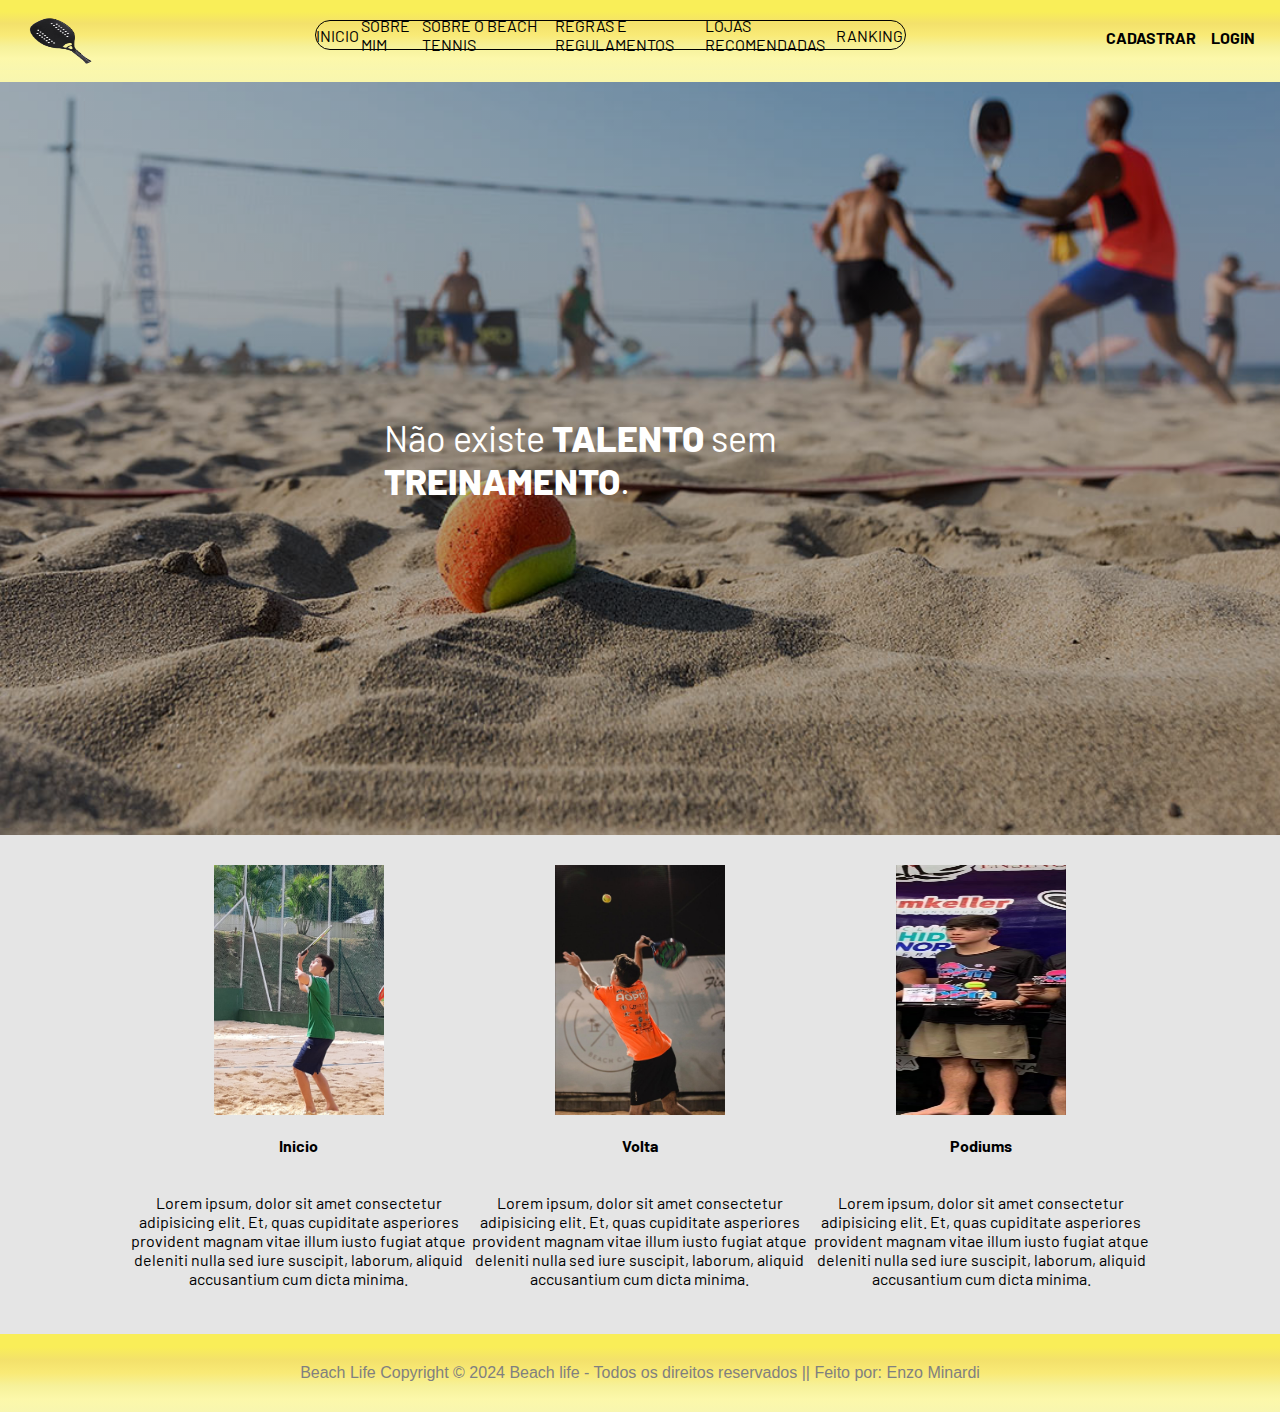
<file: dataviz/web-data-viz/public/index.html>
<!DOCTYPE html>
<html lang="en">

<head>
    <meta charset="UTF-8">
    <meta http-equiv="X-UA-Compatible" content="IE=edge">
    <meta name="viewport" content="width=device-width, initial-scale=1.0">

    <title>Beach life | Página Inicial</title>

    <script src="./js/sessao.js"></script>

    <link rel="stylesheet" href="./css/estilo.css">
    <link rel="icon" href="./assets/saque.jpeg">
    <link rel="preconnect" href="https://fonts.gstatic.com">
</head>

<body>
    <div class="header">   
       <div class="menu">
      <div id="imagem">
          <img class="logo" src="assets/Logob.png" alt="">
      </div>
      <div class="borda">
          <li class="menuItem">
              <a class="linkMenu" href="index.html">INICIO</a>
          </li>
          <li class="menuItem">
              <a class="linkMenu" href="#containerSobre">SOBRE MIM</a>
          </li> 
          <li class="menuItem">
              <a class="linkMenu" href="Quiz.html">SOBRE O BEACH TENNIS</a>
          </li>
          <li class="menuItem">
              <a class="linkMenu" href= "" download>REGRAS E REGULAMENTOS</a>
          </li>
          <li class="menuItem">
              <a class="linkMenu" href="lojas.html">LOJAS RECOMENDADAS</a>
             
          <!-- </li>
          <li class="menuItem">
              <a class="linkMenu" href="#containerEquipe">DESENVOLVEDOR</a>
          </li>
          <li class="menuItem">
              <a class="linkMenu" href="#rodape">CONTATO</a>
          </li> -->
          <li class="menuItem">
              <a class="linkMenu" href="https://www.itftennis.com/en/rankings/beach-tennis-tour-rankings/">RANKING</a>
          </li>
      </div>
      <b><a class="linkMenu1" href="./cadastro.html">CADASTRAR</a></b>
      <!-- <h1 class="barra"> | </h1> -->
     <b><a class="linkMenu2" href="./login.html">LOGIN</a></b>
  </div>
      <!-- <div class="container">
        <h1 class="titulo">AquaTech</h1>
        <ul class="navbar">
          <li class="agora">
            <a href="#">Inicial</a>
          </li>
          <li>
            <a href="simulador.html">Simulador</a>
          </li>
          <li>|</li>
          <li>
            <a href="login.html">Login</a>
          </li>
          <li>
            <a href="cadastro.html">Cadastro</a>
          </li>
        </ul>
      </div> -->
    </div>
  
    <div class="banner">
      <div class="container">
        <p>Não existe <span>TALENTO</span> sem <span>TREINAMENTO</span>.</p>
      </div>
    </div>
  
    <div class="social">
      <div class="container">
        <div class="boxes">
          <div class="box">
            <img src="./assets/crianca.jpeg" style="width: 170px; height: 250px;">
            <h4>Inicio</h4>
            <p>Lorem ipsum, dolor sit amet consectetur adipisicing elit. Et, quas cupiditate asperiores provident magnam
              vitae illum iusto fugiat atque deleniti nulla sed iure suscipit, laborum, aliquid accusantium cum dicta
              minima.</p>
          </div>
          <div class="box">
            <img src="./assets/saque.jpeg" style="width: 170px; height: 250px;">
            <h4>Volta</h4>
            <p>Lorem ipsum, dolor sit amet consectetur adipisicing elit. Et, quas cupiditate asperiores provident magnam
              vitae illum iusto fugiat atque deleniti nulla sed iure suscipit, laborum, aliquid accusantium cum dicta
              minima.</p>
          </div>
          <div class="box">
            <img src="./assets/podio.jpeg" style="width: 170px; height: 250px;">
            <h4>Podiums</h4>
            <p>Lorem ipsum, dolor sit amet consectetur adipisicing elit. Et, quas cupiditate asperiores provident magnam
              vitae illum iusto fugiat atque deleniti nulla sed iure suscipit, laborum, aliquid accusantium cum dicta
              minima.</p>
          </div>
        </div>
      </div>
    </div>

    <div class="footer">
        <div class="container">
            <a href="https://github.com/Enzominardii/Site-individual.git" target="_blank"><i
                    class="fa fa-github"></i></a>
        </div>
        <div class="container">
            Beach Life Copyright © 2024 Beach life - Todos os direitos reservados || Feito por: Enzo Minardi
        </div>
    </div>
</div>
</body>

</html>
</file>
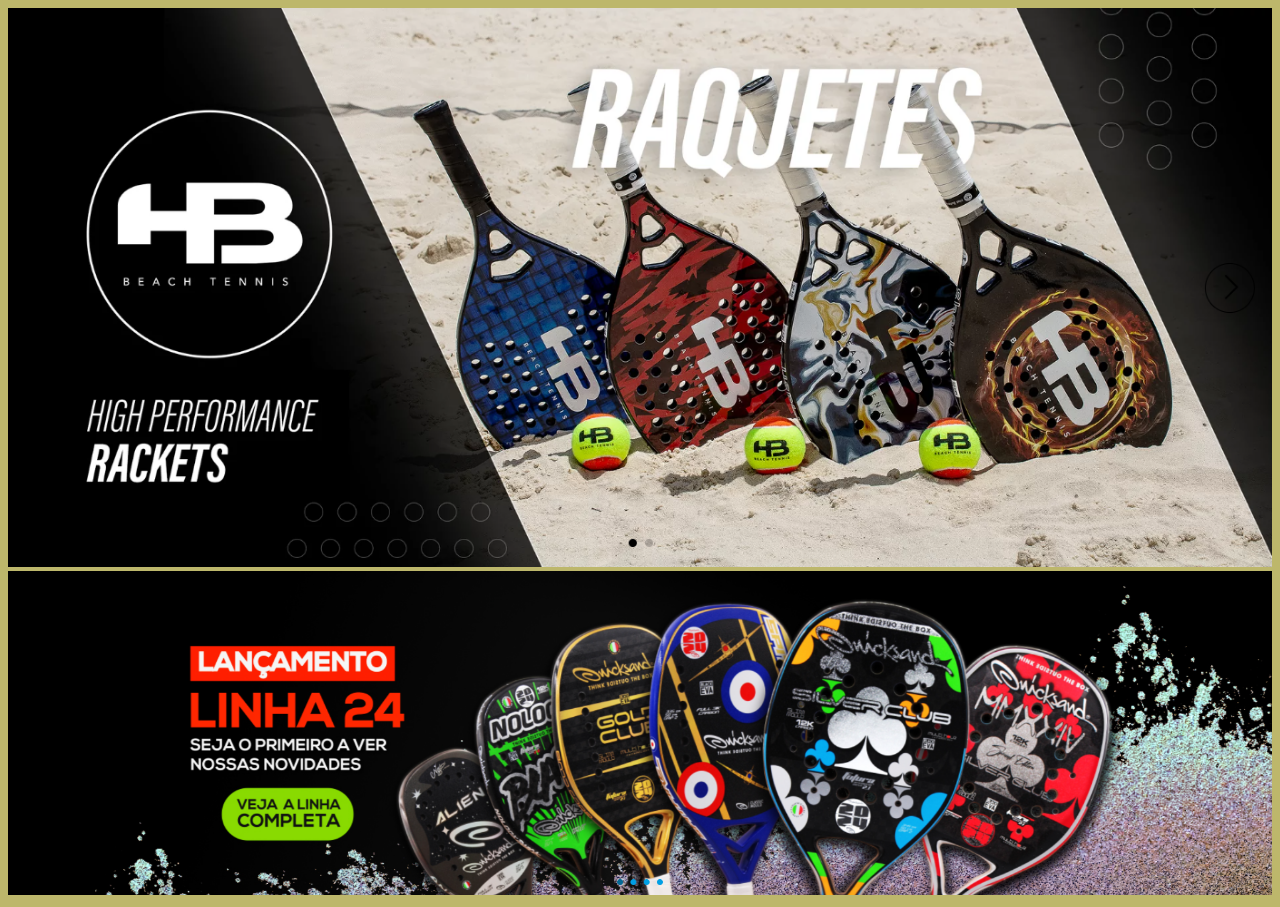
<file: dataviz/web-data-viz/public/lojas.html>
<!DOCTYPE html>
<html lang="en">

<head>
    <meta charset="UTF-8">
    <meta name="viewport" content="width=device-width, initial-scale=1.0">
    <title>Lojas recomendadas</title>
</head>

<body style="background-color: darkkhaki;">
    <div class="backgroundlojas1">
        <a href="https://www.hbbeachtennis.com.br/">
        <img src="./assets/HB.png" style="height: 50%;width: 100%;">
        </a>
    </div>

    <div class="backgroundlojas2">
        <a href="https://www.quicksand.com.br/">
        <img src="assets/quicksand.png" style="height:100%;width: 100%; ">
        
        </a>
    </div>
</body>

</html>
</file>
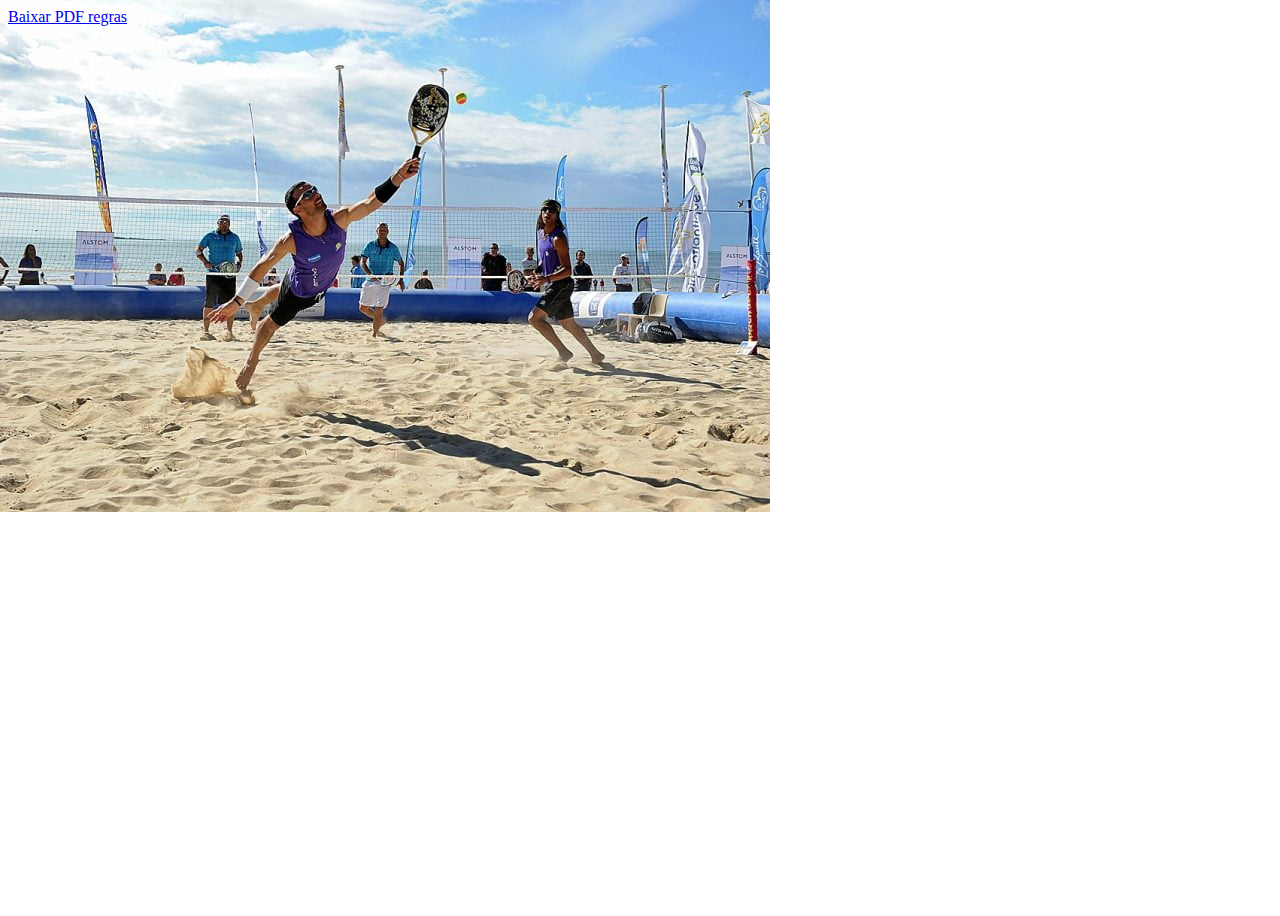
<file: dataviz/web-data-viz/public/regras.html>
<!DOCTYPE html>
<html lang="en">
<head>
    <meta charset="UTF-8">
    <meta name="viewport" content="width=device-width, initial-scale=1.0">
    <title>Regras e regulamentos</title>
</head>
<body style="width: 100vw; height: 100vh; background-image: url(./assets/baixar\ \(8\).jpeg);background-repeat: no-repeat;">
    
    <a class="loja" href="http://cbt-tenis.com.br/arquivos/beachtenis/beachtenis_58ebba3096fac_10-04-2017_14-00-32.pdf" download >Baixar PDF regras</a>

</body>
</html>
</file>
<file: dataviz/web-data-viz/public/css/estilo.css>
@import url('https://fonts.googleapis.com/css2?family=Barlow:ital,wght@0,100;0,200;0,300;0,400;0,500;0,600;0,700;0,800;0,900;1,100;1,200;1,300;1,400;1,500;1,600;1,700;1,800;1,900&display=swap');

body {
  margin: 0;
  padding: 0;
  font-family: 'Barlow', 'Segoe UI', 'Segoe UI', Tahoma, Geneva, Verdana, sans-serif;
  background-color: black;
}

:root {
  --tamanho-header: 80px;
  --tamanho-banner: calc(100vh - var(--tamanho-header) - var(--tamanho-footer) - 2px);
  --tamanho-simulador: calc(100vh - var(--tamanho-header) - var(--tamanho-footer) - 2px);
  --tamanho-login: calc(100vh - var(--tamanho-header));
  --tamanho-footer: 65px;
}

 .container {
  display: flex;
  width: 80%;
  margin: auto;
}

.header {
  height: var(--tamanho-header);
  background-image: linear-gradient(to bottom, rgb(249, 238, 88), rgb(249, 238, 88), rgb(243, 225, 107), rgb(249, 234, 118), rgb(246, 241, 154), rgb(252, 248, 170), rgb(248, 246, 175));
  border-bottom: 2px solid #f9f6aa;
}

.header .container {
  justify-content: space-between;
  align-items: center;
  height: 100%;
}

.header a {
  text-decoration: none;
  color: #000000;
} 

 .navbar {
  width: 300px;
  display: flex;
  align-items: center;
  justify-content: space-between;
  list-style: none;
  color: #e3b062;
}
.logo {
  left: 0;
  width: 80px;
  margin-right: 215px;
  margin-bottom: 1px;
  margin-left: 20px;
  height: 50px;
} 

 .menu {
  display: flex;
  flex-direction: row;
  align-items: end;
  width: 100%;
  height: 70px;
  background-image: linear-gradient(to bottom, rgb(249, 238, 88), rgb(249, 238, 88),   rgb(243, 225, 107), rgb(249, 234, 118), rgb(246, 241, 154), rgb(252, 248, 170), rgb(248, 246, 175));
  justify-content: right;
  right: 50px;
}

.borda {
  display: flex;
  margin-right: 200px;
  border: 1px solid rgb(0, 0, 0);
  border-radius: 15px;
  justify-content: space-around;
  width: 1000px;
  margin-bottom: 20px;
  align-items: center;
  height: 28px;

}

.menuItem {
  text-decoration: none;
  list-style: none;
  align-items: end;
  color: rgb(0, 0, 0);
}

.linkMenu {
  text-decoration: none;
  list-style: none;
 margin-right: 2px; 
  margin-bottom: 20px;
  color: rgb(0, 0, 0);
  transition: 600ms;
}

.linkMenu:hover {
  background: #fd5f2b;
  font-size: 15px;
  border-radius: 10px 10px 10px 10px;
  width: 90px;
  height: 90px;
  color: rgb(0, 0, 0);
}

.linkMenu1 {
  display: flex;
  text-decoration: none;
  list-style: none;
  margin-right: 15px;
  margin-bottom: 23px;
  color: rgb(0, 0, 0);
  transition: 400ms;
  align-self: center;
}

.linkMenu1:hover {
  background: #fd5f2b;
  font-size: 15px;
  border-radius: 10px 10px 10px 10px;
  width: 110px;
  margin-right: 30px;
  height: 20px;
  color: #000000;
}

.linkMenu2 {
  display: flex;
  text-decoration: none;
  list-style: none;
  margin-right: 25px;
  margin-bottom: 23px;
  color: rgb(0, 0, 0);
  transition: 400ms;
  align-self: center;
}

.linkMenu2:hover {
  background: #fd5f2b;
  font-size: 15px;
  border-radius: 10px 10px 10px 10px;
  width: 70px;
margin-right: 25px; 
  height: 20px;
  color: #000000;
}

/* .barra {
  color: #fd5f2b;
  margin-bottom: 15px;
  margin-right: 10px;
  height: 0px;
}  */


.agora {
  font-weight: 800;
}

.titulo {
  color: #000000;
  width: fit-content;
  font-weight: 500;
}

.header h1 {
  margin: 0;
}

/* BANNER */

.banner {
  height: var(--tamanho-banner);
  color: white;
  background-image: linear-gradient(rgba(0, 0, 0, 0.3), rgba(0, 0, 0, 0.3)), url('../assets/baixar\ \(7\).jpeg');  
  ;
  background-size: cover;
}

.banner .container {
  justify-content: center;
  align-items: center;
  height: 100%;
}

.banner .container p {
  width: 50%;
  margin: 0;
  padding: 0;
  font-size: 36px;
}

.banner .container span {
  font-weight: 800;
}

/* MISSÃO VISÃO VALORES */

.social {
  background-color: #e5e5e5;
  display: flex;
}

.social .container {
  justify-content: center;
}

.box img {
  width: 170px;
}

.social .container .boxes {
  display: flex;
  justify-content: space-between;
  width: 100%;
  padding: 30px 0;
}

.social p {
  text-align: center;
}

.box {
  display: flex;
  flex-direction: column;
  align-items: center;
}

/* FOOTER */

 /* .footer {
  background-image: linear-gradient(to bottom, rgb(249, 238, 88), rgb(249, 238, 88), rgb(243, 225, 107), rgb(249, 234, 118), rgb(246, 241, 154), rgb(252, 248, 170), rgb(248, 246, 175));
  height: 150px;
  color: #fff;
  display: flex;
  font-size: 15px;
} */

.footer .container {
  justify-content: center;
  text-align: center;
  color: grey;
}

.footer .container .version {
  font-size: 12px;
} 
.footer {
  background-image: linear-gradient(to bottom, rgb(249, 238, 88), rgb(249, 238, 88), rgb(243, 225, 107), rgb(249, 234, 118), rgb(246, 241, 154), rgb(252, 248, 170), rgb(248, 246, 175));
  padding: 30px 0px;
  font-family: 'Play', sans-serif;
  text-align: center;
}

.footer .row {
  width: 100%;
  margin: 1% 0%;
  padding: 0.6% 0%;
  color: gray;
  font-size: 0.8em;
  text-align: center;
}

.footer .row a {
  text-decoration: none;
  color: rgb(88, 88, 88);
  transition: 0.5s;
}

.footer .row a:hover {
  color: #fff;
}

.footer .row a i {
  font-size: 2em;
  margin: 0% 1%;
}


/* LOGIN */

.login {
  height: var(--tamanho-login);
  /* background-image: url('../assets/tela\ de\ fundo.jpg'); */
  background-size:cover;
  background-image: linear-gradient(rgba(0, 0, 0, 0.4), rgba(0, 0, 0, 0.4)), url('../assets/tela\ de\ fundo.jpg');

}

.login .container {
  justify-content: center;
  align-items: center;
  height: 100%;
}

.card {
  width: 585px;
  height: 345px;
  background-color:#ffffff ;
  opacity: 80%;
  border-radius: 10px;
  display: flex;
  align-items: center;
  justify-content: space-evenly;
  color: #000000;
  flex-direction: column;
  /* height: fit-content; */
  padding: 20px 0;
  margin-right: -450px;
  /* box-shadow: #2b47fd 10px 10px 5px; */
 
}

.card h2 {
  margin: 0;
  font-size: 30px;
    color: #000000;
   
}

.formulario {
  display: flex;
  height: 90%;
  width: 80%;
  justify-content: space-around;
  flex-direction: column;
}

.formulario span {
  font-size: 15px;
  font-weight: 800;
}

.formulario input {
  border: 2px solid #000000;
  text-align: center;
  border-radius: 10px;
  margin: 0;
}

.formulario select {
  border: 2px solid #32b9cd;
  background-color: white;
  color: gray;
  height: 36px;
  text-align: center;
  border-radius: 10px;
  margin: 0;
}

.campo {
  display: flex;
  flex-direction: column;
  justify-content: start;
  padding: 5px 0;
}

.botao {
  cursor: pointer;
  font-family: "Barlow", sans-serif;
  border: 0;
  border-radius: 5px;
  font-weight: 600;
  font-size: 18px;
  background-color: #ffffff;
  color: #000000;
  width: 120px;
  height: 30px;
  align-self: center;
  margin-top: 20px;
 
}

.loading-div {
  width: 50px;
  display: none;
}

.loading-div img {
  height: 50px;
  width: 50px;
}

#div_erros_login {
  display: none
}

/* FORMULARIO */

.alerta_erro{
  display: flex;
  justify-content: flex-end;
}

.card_erro {
  display: none;
  background-color: #fff;
  color: black;
  width: 230px;
  position: fixed;
  border-radius: 4px;
  border: #e6005a 3px solid;
  padding: 10px;
  margin-right: 10%;
}

.card_erro #mensagem_erro{
  font-weight: 500;
  font-size: 20px;
}

.formulario .tipo_campo {
  font-size: 20px;
  font-weight: 600 !important;
}

.formulario {
  display: flex;
  flex-direction: column;
}

input {
  margin-bottom: 10px;
  border: 2px solid #32b9cd;
  padding: 10px;
  text-align: center;
  border-radius: 10px;
}

.btn {
  font-family: "Barlow", sans-serif;
  border: 0;
  border-radius: 5px;
  font-weight: 600;
  font-size: 18px;
  padding: 10px 15px;
  color: white;
  background-color: #e6005a;
  width: 120px;
  align-self: center;
  margin-top: 5px;
}

.loading-div {
  width: 50px;
  margin: auto;
  display: none;
}

.loading-div img {
  height: 50px;
  width: 50px;
}

/* ALERTA */

#alerta {
  position: absolute;
  right: 0;
  bottom: 0;
}

.mensagem-alarme {
  background-color: white;
  border-radius: 5px;
  width: 300px;
  height: 80px;
  margin: 10px;
  padding: 10px 0;
  display: flex;
  justify-content: space-evenly;
  align-items: center;
}

.mensagem-alarme h3 {
  font-size: 14px;
  margin: 0;
}

.mensagem-alarme .informacao {
  width: 66%;
}

.alarme-sino {
  width: 48px;
  height: 48px;
  animation-name: bell;
  animation-duration: 4s;
  background-image: url('https://cdn-icons-png.flaticon.com/512/1157/1157000.png');
  background-size: cover;
  animation-iteration-count: infinite;
}

@keyframes bell {
  0%   {transform: rotate(25deg)}
  25%  {transform: rotate(-25deg)}
  50%  {transform: rotate(25deg)}
  75%  {transform: rotate(-25deg)}
  100% {transform: rotate(25deg)}
}

.loja{
  display: flex;
  align-items: center;
  justify-content: center;
  font-size: 33px;
  background-color: orangered;
  color:white;
  padding: 10px 20px;
  border-radius: 5px;
  text-decoration: none;
}

/* .footer {
  background-image: linear-gradient(to bottom, rgb(247, 233, 34), rgb(248, 234, 40),
          rgb(243, 225, 107), rgb(247, 230, 104), rgb(246, 241, 154), rgb(252, 248, 170), rgb(248, 246, 175));
  padding: 30px 0px;
  font-family: 'Play', sans-serif;
  text-align: center;
}

.footer .row {
  width: 100%;
  margin: 1% 0%;
  padding: 0.6% 0%;
  color: gray;
  font-size: 0.8em;
}

.footer .row a {
  text-decoration: none;
  color: gray;
  transition: 0.5s;
}

.footer .row a:hover {
  color: #fff;
}

.footer .row a i {
  font-size: 2em;
  margin: 0% 1%;
} */
</file>
